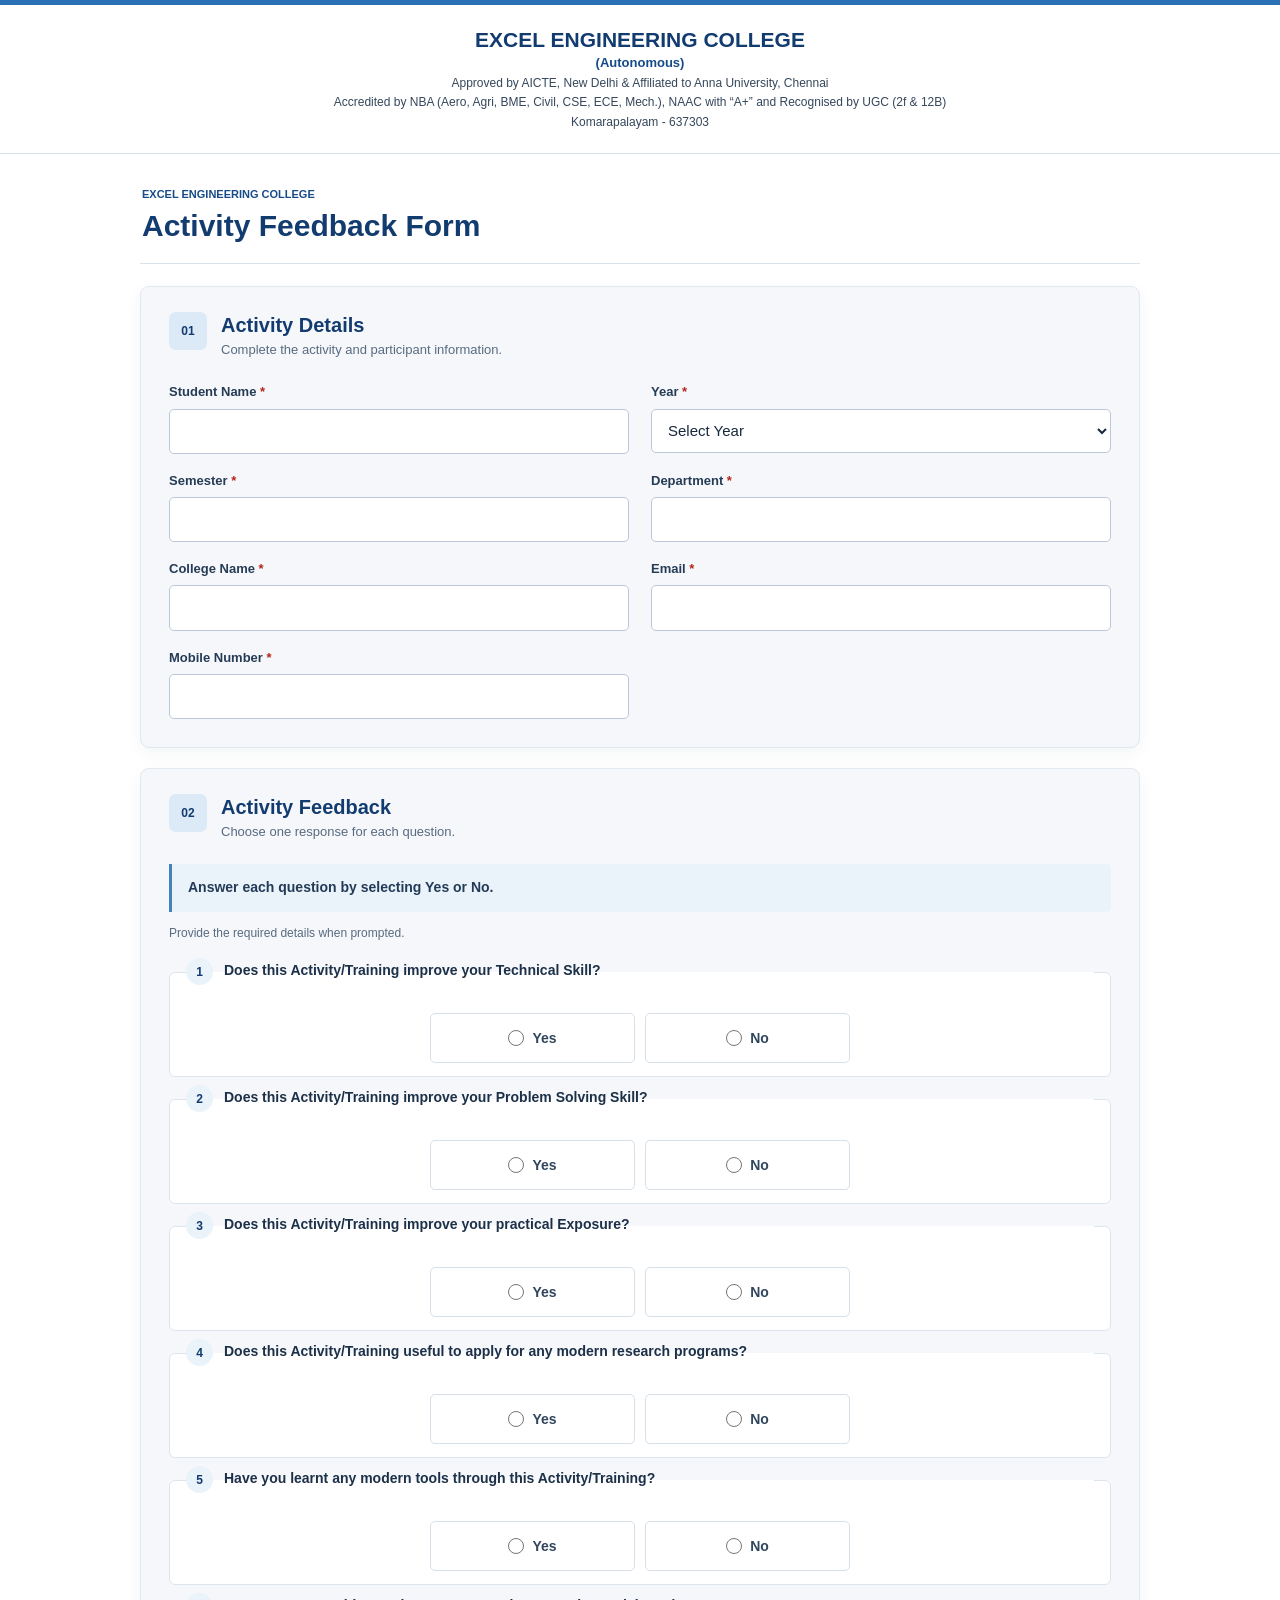
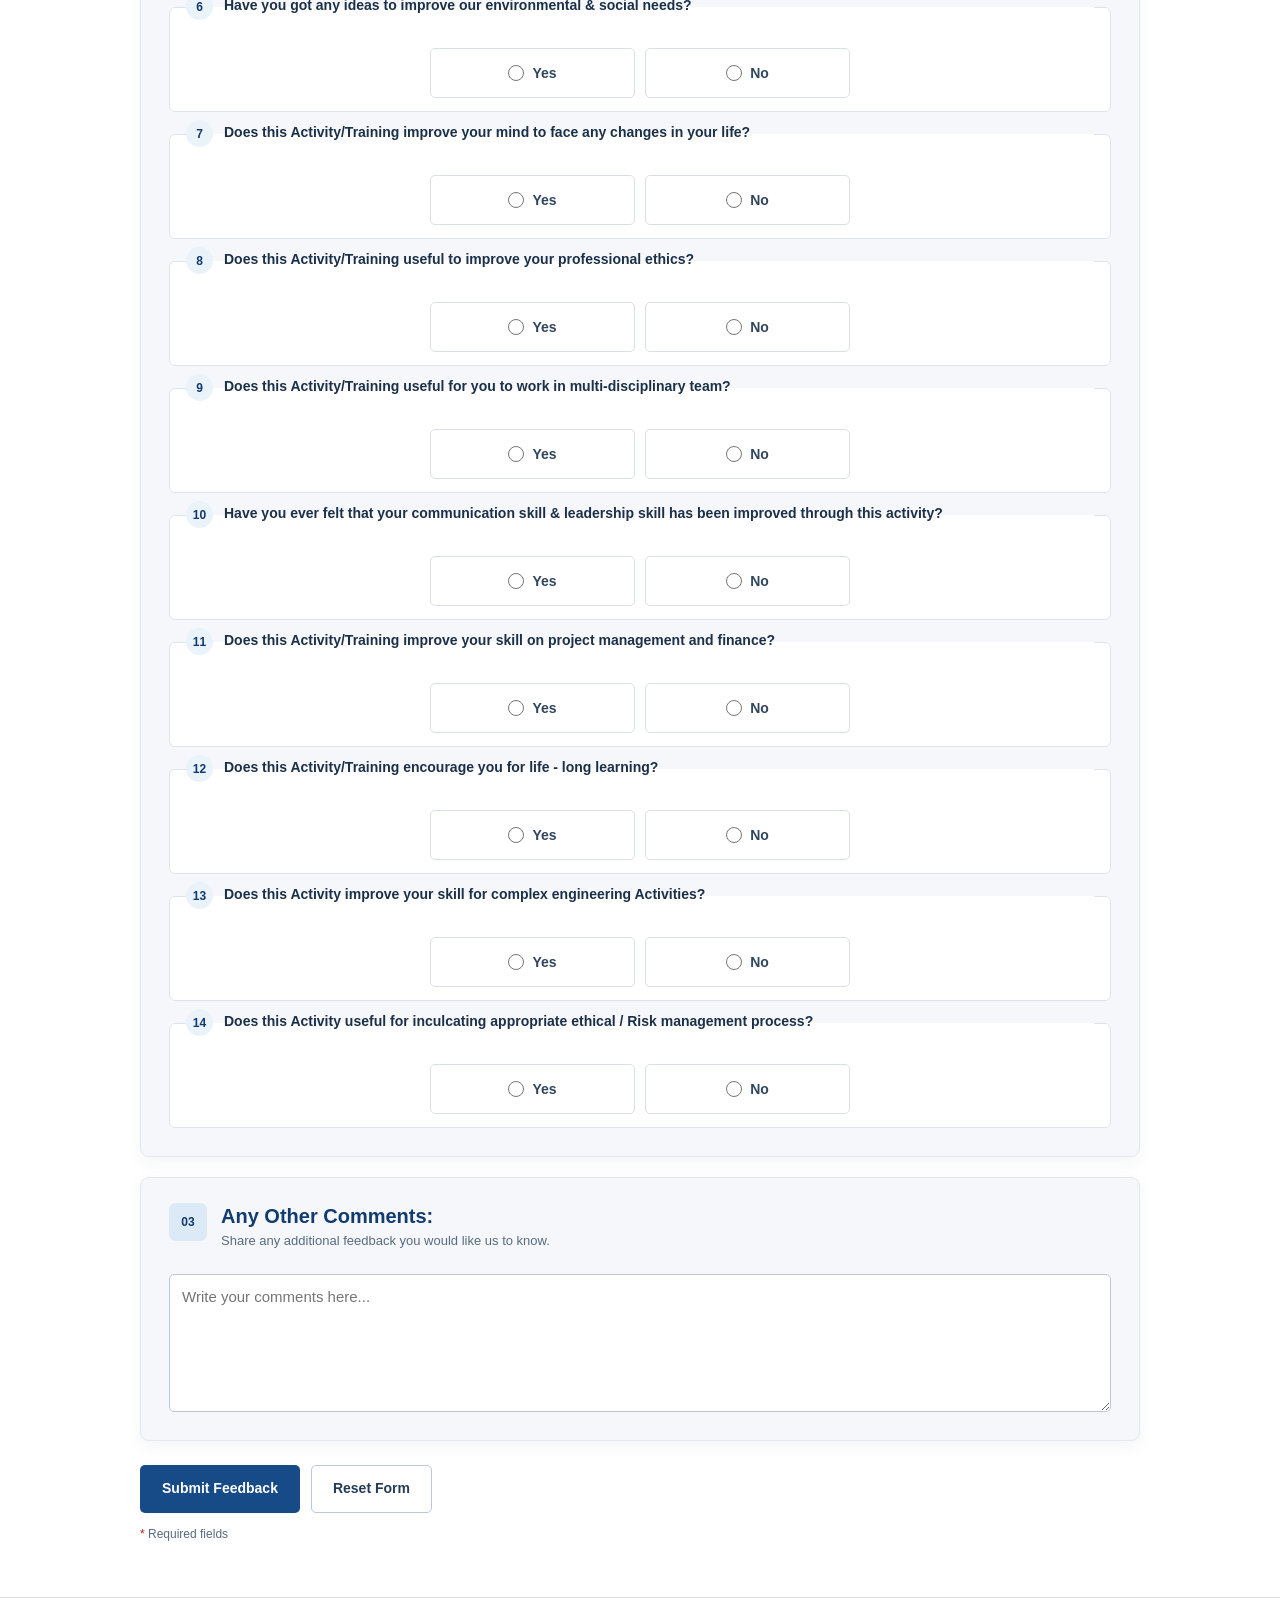
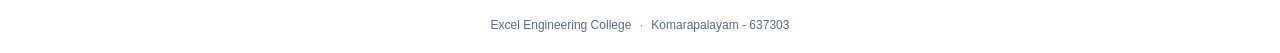
<file: activity-feedback-form/index.html>
<!doctype html>
<html lang="en">
<head>
  <meta charset="utf-8">
  <meta name="viewport" content="width=device-width, initial-scale=1">
  <meta name="theme-color" content="#123b70">
  <title>Activity Feedback Form | Excel Engineering College</title>
  <link rel="stylesheet" href="css/style.css">
  <script src="js/script.js" defer></script>
</head>
<body>
  <header class="college-header">
      <div class="college-header__inner">
      <div class="college-identity">
        <p class="college-name">EXCEL ENGINEERING COLLEGE</p>
        <p class="college-autonomous">(Autonomous)</p>
        <p>Approved by AICTE, New Delhi &amp; Affiliated to Anna University, Chennai</p>
        <p>Accredited by NBA (Aero, Agri, BME, Civil, CSE, ECE, Mech.), NAAC with &ldquo;A+&rdquo; and Recognised by UGC (2f &amp; 12B)</p>
        <p>Komarapalayam - 637303</p>
      </div>
      
    </div>
  </header>

  <main class="page-shell">
    <div class="page-title">
      <p class="eyebrow">EXCEL ENGINEERING COLLEGE</p>
      <h1>Activity Feedback Form</h1>
    </div>

    <div id="submissionError" class="submission-error" role="alert" aria-live="assertive" hidden>
    </div>

    <form id="feedbackForm" novalidate>
      <section class="form-section" aria-labelledby="activityDetailsHeading">
        <div class="section-heading">
          <span class="section-index" aria-hidden="true">01</span>
          <div>
            <h2 id="activityDetailsHeading">Activity Details</h2>
            <p>Complete the activity and participant information.</p>
          </div>
        </div>

        <div class="details-grid">
          <div class="form-field">
            <label for="studentName">Student Name <span aria-hidden="true">*</span></label>
            <input id="studentName" name="studentName" type="text" autocomplete="name" required aria-describedby="studentNameError">
            <span class="field-error" id="studentNameError" aria-live="polite"></span>
          </div>
          <div class="form-field">
            <label for="year">Year <span aria-hidden="true">*</span></label>
            <select id="year" name="year" required aria-describedby="yearError selectedYearDisplay">
              <option value="" selected disabled>Select Year</option>
              <option value="I Year">I Year</option>
              <option value="II Year">II Year</option>
              <option value="III Year">III Year</option>
              <option value="IV Year">IV Year</option>
            </select>
            <span class="field-error" id="yearError" aria-live="polite"></span>
            <p id="selectedYearDisplay" class="selected-field-value" aria-live="polite" hidden>Selected Year: <span id="selectedYearValue"></span></p>
          </div>
          <div class="form-field">
            <label for="semester">Semester <span aria-hidden="true">*</span></label>
            <input id="semester" name="semester" type="text" required aria-describedby="semesterError">
            <span class="field-error" id="semesterError" aria-live="polite"></span>
          </div>
          <div class="form-field">
            <label for="department">Department <span aria-hidden="true">*</span></label>
            <input id="department" name="department" type="text" required aria-describedby="departmentError">
            <span class="field-error" id="departmentError" aria-live="polite"></span>
          </div>
          <div class="form-field">
            <label for="collegeName">College Name <span aria-hidden="true">*</span></label>
            <input id="collegeName" name="collegeName" type="text" required aria-describedby="collegeNameError">
            <span class="field-error" id="collegeNameError" aria-live="polite"></span>
          </div>
          <div class="form-field">
            <label for="email">Email <span aria-hidden="true">*</span></label>
            <input id="email" name="email" type="email" autocomplete="email" required aria-describedby="emailError">
            <span class="field-error" id="emailError" aria-live="polite"></span>
          </div>
          <div class="form-field">
            <label for="mobileNumber">Mobile Number <span aria-hidden="true">*</span></label>
            <input id="mobileNumber" name="mobileNumber" type="tel" inputmode="numeric" autocomplete="tel" pattern="[6-9][0-9]{9}" maxlength="10" title="Enter a 10-digit Indian mobile number starting with 6, 7, 8, or 9." required aria-describedby="mobileNumberError">
            <span class="field-error" id="mobileNumberError" aria-live="polite"></span>
          </div>
        </div>
      </section>

      <section class="form-section feedback-section" aria-labelledby="feedbackHeading">
        <div class="section-heading">
          <span class="section-index" aria-hidden="true">02</span>
          <div>
            <h2 id="feedbackHeading">Activity Feedback</h2>
            <p>Choose one response for each question.</p>
          </div>
        </div>

        <div class="instructions">
          <p>Answer each question by selecting Yes or No.</p>
        </div>
        <p class="response-key">Provide the required details when prompted.</p>

        <div class="questions-list">
                              <fieldset class="question" aria-describedby="q1Error">
            <legend><span class="question-number" aria-hidden="true">1</span><span>Does this Activity/Training improve your Technical Skill?</span></legend>
            <div class="yes-no-options" role="radiogroup" aria-label="Response to question 1" aria-required="true">
              <label class="choice"><input type="radio" name="q1" value="Yes" required aria-describedby="q1Error"><span>Yes</span></label>
              <label class="choice"><input type="radio" name="q1" value="No" required aria-describedby="q1Error"><span>No</span></label>
            </div>
            <div class="conditional-field" data-question="1" data-answer="No" hidden>
              <label for="q1Reason">Please provide your reason</label>
              <textarea id="q1Reason" name="q1Reason" rows="3" disabled aria-describedby="q1ReasonError"></textarea>
              <span class="field-error" id="q1ReasonError" aria-live="polite"></span>
            </div>
            <span class="field-error question-error" id="q1Error" aria-live="polite"></span>
          </fieldset>

                              <fieldset class="question" aria-describedby="q2Error">
            <legend><span class="question-number" aria-hidden="true">2</span><span>Does this Activity/Training improve your Problem Solving Skill?</span></legend>
            <div class="yes-no-options" role="radiogroup" aria-label="Response to question 2" aria-required="true">
              <label class="choice"><input type="radio" name="q2" value="Yes" required aria-describedby="q2Error"><span>Yes</span></label>
              <label class="choice"><input type="radio" name="q2" value="No" required aria-describedby="q2Error"><span>No</span></label>
            </div>
            <div class="conditional-field" data-question="2" data-answer="No" hidden>
              <label for="q2Reason">Please provide your reason</label>
              <textarea id="q2Reason" name="q2Reason" rows="3" disabled aria-describedby="q2ReasonError"></textarea>
              <span class="field-error" id="q2ReasonError" aria-live="polite"></span>
            </div>
            <span class="field-error question-error" id="q2Error" aria-live="polite"></span>
          </fieldset>

                              <fieldset class="question" aria-describedby="q3Error">
            <legend><span class="question-number" aria-hidden="true">3</span><span>Does this Activity/Training improve your practical Exposure?</span></legend>
            <div class="yes-no-options" role="radiogroup" aria-label="Response to question 3" aria-required="true">
              <label class="choice"><input type="radio" name="q3" value="Yes" required aria-describedby="q3Error"><span>Yes</span></label>
              <label class="choice"><input type="radio" name="q3" value="No" required aria-describedby="q3Error"><span>No</span></label>
            </div>
            <div class="conditional-field" data-question="3" data-answer="No" hidden>
              <label for="q3Reason">Please provide your reason</label>
              <textarea id="q3Reason" name="q3Reason" rows="3" disabled aria-describedby="q3ReasonError"></textarea>
              <span class="field-error" id="q3ReasonError" aria-live="polite"></span>
            </div>
            <span class="field-error question-error" id="q3Error" aria-live="polite"></span>
          </fieldset>

                              <fieldset class="question" aria-describedby="q4Error">
            <legend><span class="question-number" aria-hidden="true">4</span><span>Does this Activity/Training useful to apply for any modern research programs?</span></legend>
            <div class="yes-no-options" role="radiogroup" aria-label="Response to question 4" aria-required="true">
              <label class="choice"><input type="radio" name="q4" value="Yes" required aria-describedby="q4Error"><span>Yes</span></label>
              <label class="choice"><input type="radio" name="q4" value="No" required aria-describedby="q4Error"><span>No</span></label>
            </div>
            <div class="conditional-field" data-question="4" data-answer="No" hidden>
              <label for="q4Reason">Please provide your reason</label>
              <textarea id="q4Reason" name="q4Reason" rows="3" disabled aria-describedby="q4ReasonError"></textarea>
              <span class="field-error" id="q4ReasonError" aria-live="polite"></span>
            </div>
            <span class="field-error question-error" id="q4Error" aria-live="polite"></span>
          </fieldset>

                              <fieldset class="question" aria-describedby="q5Error">
            <legend><span class="question-number" aria-hidden="true">5</span><span>Have you learnt any modern tools through this Activity/Training?</span></legend>
            <div class="yes-no-options" role="radiogroup" aria-label="Response to question 5" aria-required="true">
              <label class="choice"><input type="radio" name="q5" value="Yes" required aria-describedby="q5Error"><span>Yes</span></label>
              <label class="choice"><input type="radio" name="q5" value="No" required aria-describedby="q5Error"><span>No</span></label>
            </div>
            <div class="conditional-field" data-question="5" data-answer="Yes" hidden>
              <label for="q5ToolName">If yes name of tool</label>
              <input id="q5ToolName" name="q5ToolName" type="text" disabled aria-describedby="q5ToolNameError">
              <span class="field-error" id="q5ToolNameError" aria-live="polite"></span>
            </div>
            <span class="field-error question-error" id="q5Error" aria-live="polite"></span>
          </fieldset>

                              <fieldset class="question" aria-describedby="q6Error">
            <legend><span class="question-number" aria-hidden="true">6</span><span>Have you got any ideas to improve our environmental &amp; social needs?</span></legend>
            <div class="yes-no-options" role="radiogroup" aria-label="Response to question 6" aria-required="true">
              <label class="choice"><input type="radio" name="q6" value="Yes" required aria-describedby="q6Error"><span>Yes</span></label>
              <label class="choice"><input type="radio" name="q6" value="No" required aria-describedby="q6Error"><span>No</span></label>
            </div>
            <div class="conditional-field" data-question="6" data-answer="No" hidden>
              <label for="q6Reason">Please provide your reason</label>
              <textarea id="q6Reason" name="q6Reason" rows="3" disabled aria-describedby="q6ReasonError"></textarea>
              <span class="field-error" id="q6ReasonError" aria-live="polite"></span>
            </div>
            <span class="field-error question-error" id="q6Error" aria-live="polite"></span>
          </fieldset>

                              <fieldset class="question" aria-describedby="q7Error">
            <legend><span class="question-number" aria-hidden="true">7</span><span>Does this Activity/Training improve your mind to face any changes in your life?</span></legend>
            <div class="yes-no-options" role="radiogroup" aria-label="Response to question 7" aria-required="true">
              <label class="choice"><input type="radio" name="q7" value="Yes" required aria-describedby="q7Error"><span>Yes</span></label>
              <label class="choice"><input type="radio" name="q7" value="No" required aria-describedby="q7Error"><span>No</span></label>
            </div>
            <div class="conditional-field" data-question="7" data-answer="No" hidden>
              <label for="q7Reason">Please provide your reason</label>
              <textarea id="q7Reason" name="q7Reason" rows="3" disabled aria-describedby="q7ReasonError"></textarea>
              <span class="field-error" id="q7ReasonError" aria-live="polite"></span>
            </div>
            <span class="field-error question-error" id="q7Error" aria-live="polite"></span>
          </fieldset>

                              <fieldset class="question" aria-describedby="q8Error">
            <legend><span class="question-number" aria-hidden="true">8</span><span>Does this Activity/Training useful to improve your professional ethics?</span></legend>
            <div class="yes-no-options" role="radiogroup" aria-label="Response to question 8" aria-required="true">
              <label class="choice"><input type="radio" name="q8" value="Yes" required aria-describedby="q8Error"><span>Yes</span></label>
              <label class="choice"><input type="radio" name="q8" value="No" required aria-describedby="q8Error"><span>No</span></label>
            </div>
            <div class="conditional-field" data-question="8" data-answer="No" hidden>
              <label for="q8Reason">Please provide your reason</label>
              <textarea id="q8Reason" name="q8Reason" rows="3" disabled aria-describedby="q8ReasonError"></textarea>
              <span class="field-error" id="q8ReasonError" aria-live="polite"></span>
            </div>
            <span class="field-error question-error" id="q8Error" aria-live="polite"></span>
          </fieldset>

                              <fieldset class="question" aria-describedby="q9Error">
            <legend><span class="question-number" aria-hidden="true">9</span><span>Does this Activity/Training useful for you to work in multi-disciplinary team?</span></legend>
            <div class="yes-no-options" role="radiogroup" aria-label="Response to question 9" aria-required="true">
              <label class="choice"><input type="radio" name="q9" value="Yes" required aria-describedby="q9Error"><span>Yes</span></label>
              <label class="choice"><input type="radio" name="q9" value="No" required aria-describedby="q9Error"><span>No</span></label>
            </div>
            <div class="conditional-field" data-question="9" data-answer="No" hidden>
              <label for="q9Reason">Please provide your reason</label>
              <textarea id="q9Reason" name="q9Reason" rows="3" disabled aria-describedby="q9ReasonError"></textarea>
              <span class="field-error" id="q9ReasonError" aria-live="polite"></span>
            </div>
            <span class="field-error question-error" id="q9Error" aria-live="polite"></span>
          </fieldset>

                              <fieldset class="question" aria-describedby="q10Error">
            <legend><span class="question-number" aria-hidden="true">10</span><span>Have you ever felt that your communication skill &amp; leadership skill has been improved through this activity?</span></legend>
            <div class="yes-no-options" role="radiogroup" aria-label="Response to question 10" aria-required="true">
              <label class="choice"><input type="radio" name="q10" value="Yes" required aria-describedby="q10Error"><span>Yes</span></label>
              <label class="choice"><input type="radio" name="q10" value="No" required aria-describedby="q10Error"><span>No</span></label>
            </div>
            <div class="conditional-field" data-question="10" data-answer="No" hidden>
              <label for="q10Reason">Please provide your reason</label>
              <textarea id="q10Reason" name="q10Reason" rows="3" disabled aria-describedby="q10ReasonError"></textarea>
              <span class="field-error" id="q10ReasonError" aria-live="polite"></span>
            </div>
            <span class="field-error question-error" id="q10Error" aria-live="polite"></span>
          </fieldset>

                              <fieldset class="question" aria-describedby="q11Error">
            <legend><span class="question-number" aria-hidden="true">11</span><span>Does this Activity/Training improve your skill on project management and finance?</span></legend>
            <div class="yes-no-options" role="radiogroup" aria-label="Response to question 11" aria-required="true">
              <label class="choice"><input type="radio" name="q11" value="Yes" required aria-describedby="q11Error"><span>Yes</span></label>
              <label class="choice"><input type="radio" name="q11" value="No" required aria-describedby="q11Error"><span>No</span></label>
            </div>
            <div class="conditional-field" data-question="11" data-answer="No" hidden>
              <label for="q11Reason">Please provide your reason</label>
              <textarea id="q11Reason" name="q11Reason" rows="3" disabled aria-describedby="q11ReasonError"></textarea>
              <span class="field-error" id="q11ReasonError" aria-live="polite"></span>
            </div>
            <span class="field-error question-error" id="q11Error" aria-live="polite"></span>
          </fieldset>

                              <fieldset class="question" aria-describedby="q12Error">
            <legend><span class="question-number" aria-hidden="true">12</span><span>Does this Activity/Training encourage you for life - long learning?</span></legend>
            <div class="yes-no-options" role="radiogroup" aria-label="Response to question 12" aria-required="true">
              <label class="choice"><input type="radio" name="q12" value="Yes" required aria-describedby="q12Error"><span>Yes</span></label>
              <label class="choice"><input type="radio" name="q12" value="No" required aria-describedby="q12Error"><span>No</span></label>
            </div>
            <div class="conditional-field" data-question="12" data-answer="No" hidden>
              <label for="q12Reason">Please provide your reason</label>
              <textarea id="q12Reason" name="q12Reason" rows="3" disabled aria-describedby="q12ReasonError"></textarea>
              <span class="field-error" id="q12ReasonError" aria-live="polite"></span>
            </div>
            <span class="field-error question-error" id="q12Error" aria-live="polite"></span>
          </fieldset>

                              <fieldset class="question" aria-describedby="q13Error">
            <legend><span class="question-number" aria-hidden="true">13</span><span>Does this Activity improve your skill for complex engineering Activities?</span></legend>
            <div class="yes-no-options" role="radiogroup" aria-label="Response to question 13" aria-required="true">
              <label class="choice"><input type="radio" name="q13" value="Yes" required aria-describedby="q13Error"><span>Yes</span></label>
              <label class="choice"><input type="radio" name="q13" value="No" required aria-describedby="q13Error"><span>No</span></label>
            </div>
            <div class="conditional-field" data-question="13" data-answer="No" hidden>
              <label for="q13Reason">Please provide your reason</label>
              <textarea id="q13Reason" name="q13Reason" rows="3" disabled aria-describedby="q13ReasonError"></textarea>
              <span class="field-error" id="q13ReasonError" aria-live="polite"></span>
            </div>
            <span class="field-error question-error" id="q13Error" aria-live="polite"></span>
          </fieldset>

                              <fieldset class="question" aria-describedby="q14Error">
            <legend><span class="question-number" aria-hidden="true">14</span><span>Does this Activity useful for inculcating appropriate ethical / Risk management process?</span></legend>
            <div class="yes-no-options" role="radiogroup" aria-label="Response to question 14" aria-required="true">
              <label class="choice"><input type="radio" name="q14" value="Yes" required aria-describedby="q14Error"><span>Yes</span></label>
              <label class="choice"><input type="radio" name="q14" value="No" required aria-describedby="q14Error"><span>No</span></label>
            </div>
            <div class="conditional-field" data-question="14" data-answer="No" hidden>
              <label for="q14Reason">Please provide your reason</label>
              <textarea id="q14Reason" name="q14Reason" rows="3" disabled aria-describedby="q14ReasonError"></textarea>
              <span class="field-error" id="q14ReasonError" aria-live="polite"></span>
            </div>
            <span class="field-error question-error" id="q14Error" aria-live="polite"></span>
          </fieldset>
        </div>
      </section>

      <section class="form-section comments-section" aria-labelledby="commentsHeading">
        <div class="section-heading">
          <span class="section-index" aria-hidden="true">03</span>
          <div>
            <h2 id="commentsHeading">Any Other Comments:</h2>
            <p>Share any additional feedback you would like us to know.</p>
          </div>
        </div>
        <label class="visually-hidden" for="comments">Any Other Comments:</label>
        <textarea id="comments" name="comments" rows="5" placeholder="Write your comments here..."></textarea>
      </section>

      <div class="form-actions">
        <button class="button button--primary" id="submitButton" type="submit">Submit Feedback</button>
        <button class="button button--secondary" id="resetButton" type="button">Reset Form</button>
      </div>
      <p class="required-note"><span aria-hidden="true">*</span> Required fields</p>
    </form>
  </main>

  <footer class="page-footer">Excel Engineering College <span aria-hidden="true">&middot;</span> Komarapalayam - 637303</footer>
</body>
</html>
</file>
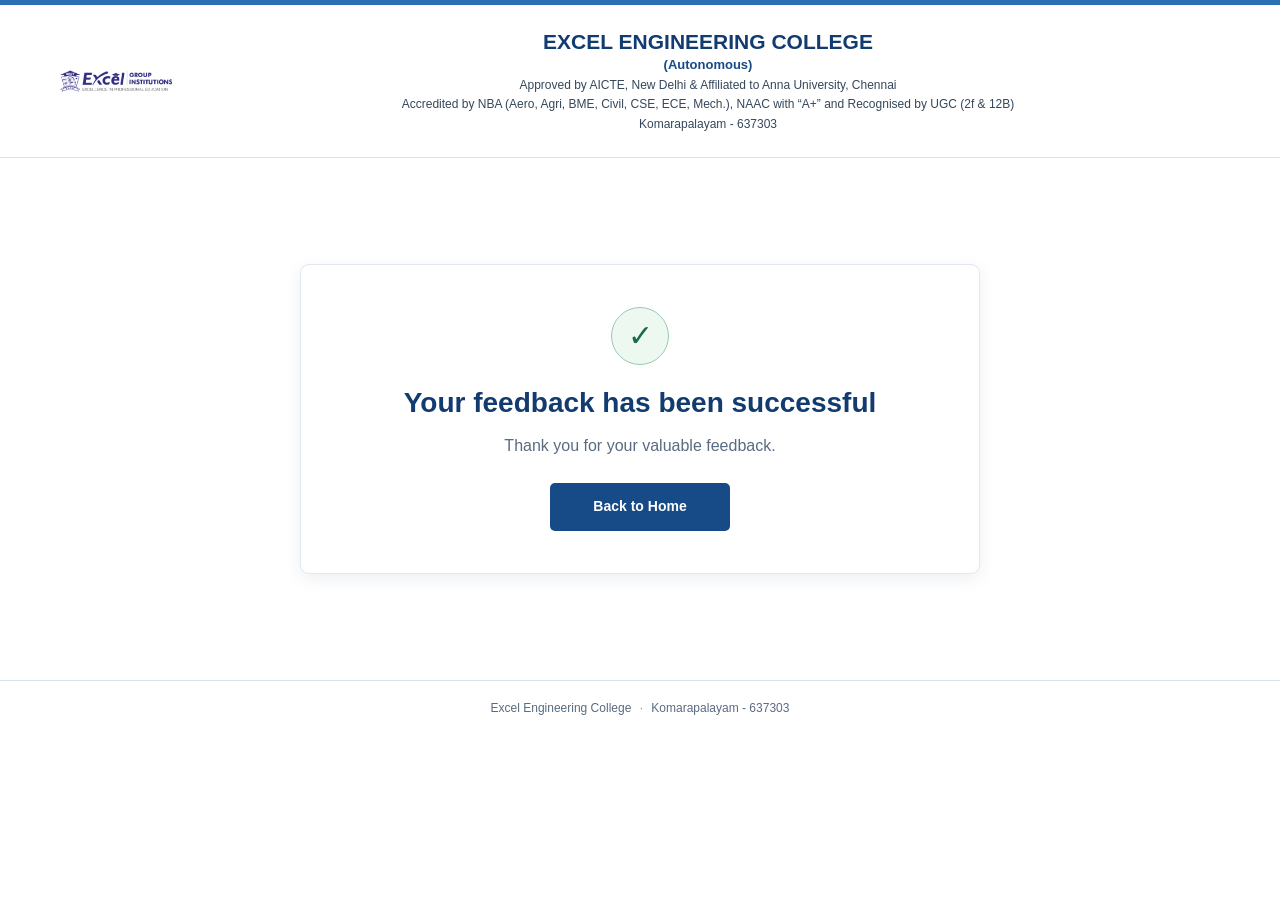
<file: activity-feedback-form/success.html>
<!doctype html>
<html lang="en">
<head>
  <meta charset="utf-8">
  <meta name="viewport" content="width=device-width, initial-scale=1">
  <meta name="theme-color" content="#123b70">
  <title>Feedback Submitted | Excel Engineering College</title>
  <link rel="stylesheet" href="css/style.css">
</head>
<body>
  <header class="college-header success-header">
    <div class="college-header__inner">
      <img class="foundation-logo" src="js/assets/1655448246-excel-group-institutions-selam-logo.png" alt="Excel Foundation logo" width="112" height="88">
      <div class="college-identity">
        <p class="college-name">EXCEL ENGINEERING COLLEGE</p>
        <p class="college-autonomous">(Autonomous)</p>
        <p>Approved by AICTE, New Delhi &amp; Affiliated to Anna University, Chennai</p>
        <p>Accredited by NBA (Aero, Agri, BME, Civil, CSE, ECE, Mech.), NAAC with &ldquo;A+&rdquo; and Recognised by UGC (2f &amp; 12B)</p>
        <p>Komarapalayam - 637303</p>
      </div>
    </div>
  </header>

  <main class="success-page">
    <section class="success-card" aria-labelledby="successHeading">
      <div class="success-icon" aria-hidden="true">&#10003;</div>
      <h1 id="successHeading">Your feedback has been successful</h1>
      <p>Thank you for your valuable feedback.</p>
      <a class="button button--primary" href="index.html">Back to Home</a>
    </section>
  </main>

  <footer class="page-footer">Excel Engineering College <span aria-hidden="true">&middot;</span> Komarapalayam - 637303</footer>
</body>
</html>
</file>
<file: activity-feedback-form/css/style.css>
:root {
  color-scheme: light;
  --ink: #18283d;
  --muted: #586b80;
  --blue: #174b87;
  --blue-deep: #123b70;
  --blue-soft: #eaf2fa;
  --line: #d8e1ea;
  --section: #f5f7fa;
  --white: #fff;
  --danger: #b42318;
  --success: #176b48;
  font-family: "Segoe UI", "Trebuchet MS", sans-serif;
  font-synthesis: none;
  text-rendering: optimizeLegibility;
}

* {
  box-sizing: border-box;
}

html {
  background: #fff;
}

body {
  margin: 0;
  color: var(--ink);
  background: #fff;
  font-size: 15px;
  line-height: 1.55;
}

button,
input,
select,
textarea {
  font: inherit;
}

.college-header {
  border-top: 5px solid #2b70b4;
  border-bottom: 1px solid var(--line);
  background: var(--white);
}

.college-header__inner {
  display: grid;
  grid-template-columns: minmax(0, 1fr) auto;
  align-items: center;
  width: min(1160px, calc(100% - 48px));
  min-height: 142px;
  margin: 0 auto;
  padding: 20px 0;
}

.success-header .college-header__inner {
  grid-template-columns: auto minmax(0, 1fr);
}

.foundation-logo {
  display: block;
  width: 112px;
  max-width: 100%;
  height: auto;
  margin-left: 24px;
}

.success-header .foundation-logo {
  margin: 0 24px 0 0;
}

.college-identity {
  min-width: 0;
  text-align: center;
  color: #35475b;
  font-size: 12px;
  line-height: 1.45;
}

.college-identity p {
  margin: 2px 0;
}

.college-name {
  color: var(--blue-deep);
  font-size: 21px;
  font-weight: 800;
  line-height: 1.2;
}

.college-autonomous {
  color: var(--blue);
  font-size: 13px;
  font-weight: 700;
}

.page-shell {
  width: min(1000px, calc(100% - 40px));
  margin: 0 auto;
  padding: 32px 0 54px;
}

.page-title {
  margin: 0 0 22px;
  padding: 0 2px 19px;
  border-bottom: 1px solid var(--line);
}

.eyebrow {
  margin: 0 0 5px;
  color: var(--blue);
  font-size: 11px;
  font-weight: 800;
}

h1,
h2,
p {
  margin-top: 0;
}

h1 {
  margin-bottom: 0;
  color: var(--blue-deep);
  font-size: 30px;
  line-height: 1.2;
}

.form-section {
  margin: 0 0 20px;
  padding: 25px 28px 28px;
  border: 1px solid #e2e8ef;
  border-radius: 9px;
  background: var(--section);
  box-shadow: 0 5px 16px rgb(25 53 83 / 5%);
}

.section-heading {
  display: flex;
  align-items: flex-start;
  gap: 14px;
  margin-bottom: 22px;
}

.section-index {
  display: inline-grid;
  flex: 0 0 38px;
  width: 38px;
  height: 38px;
  place-items: center;
  border-radius: 7px;
  color: var(--blue-deep);
  background: #dce9f6;
  font-size: 12px;
  font-weight: 800;
}

.section-heading h2 {
  margin: 0 0 2px;
  color: var(--blue-deep);
  font-size: 20px;
  line-height: 1.3;
}

.section-heading p {
  margin: 0;
  color: var(--muted);
  font-size: 13px;
}

.details-grid {
  display: grid;
  grid-template-columns: repeat(2, minmax(0, 1fr));
  column-gap: 22px;
  row-gap: 17px;
}

.form-field {
  min-width: 0;
}

.form-field label,
.conditional-field label {
  display: block;
  margin-bottom: 6px;
  color: #263c56;
  font-size: 13px;
  font-weight: 700;
}

.form-field label span,
.required-note span {
  color: var(--danger);
}

.form-field input,
.form-field select,
.conditional-field input,
textarea {
  display: block;
  width: 100%;
  min-height: 44px;
  padding: 10px 12px;
  border: 1px solid #bac8d7;
  border-radius: 5px;
  color: var(--ink);
  background: var(--white);
}

.form-field input:focus,
.form-field select:focus,
.conditional-field input:focus,
textarea:focus {
  border-color: #2c70b2;
  outline: 3px solid rgb(44 112 178 / 20%);
  outline-offset: 1px;
}

[aria-invalid="true"] {
  border-color: var(--danger) !important;
}

.field-error {
  display: block;
  min-height: 0;
  margin-top: 4px;
  color: var(--danger);
  font-size: 12px;
  line-height: 1.35;
}

.field-error:empty {
  display: none;
}

.selected-field-value {
  margin: 7px 0 0;
  color: var(--blue);
  font-size: 13px;
  font-weight: 650;
}

.selected-field-value[hidden] {
  display: none;
}

.instructions {
  margin: 0 0 12px;
  padding: 13px 16px;
  border-left: 3px solid #4382bd;
  border-radius: 0 5px 5px 0;
  color: #233b57;
  background: #eaf2fa;
  font-size: 14px;
  font-weight: 600;
}

.instructions p {
  margin: 0;
}

.instructions p + p {
  margin-top: 3px;
  font-size: 13px;
  font-weight: 500;
}

.response-key {
  display: flex;
  flex-wrap: wrap;
  gap: 5px 16px;
  margin: 0 0 18px;
  color: var(--muted);
  font-size: 12px;
}

.response-key span {
  color: #263c56;
  font-weight: 650;
}

.questions-list {
  display: grid;
  gap: 10px;
}

.question {
  min-width: 0;
  margin: 0;
  padding: 15px 16px 13px;
  border: 1px solid #dce4ed;
  border-radius: 6px;
  background: var(--white);
}

.question legend {
  display: flex;
  align-items: flex-start;
  gap: 11px;
  width: 100%;
  padding: 0;
  color: #1c3048;
  font-size: 14px;
  font-weight: 650;
  line-height: 1.5;
}

.question-number {
  display: inline-grid;
  flex: 0 0 27px;
  width: 27px;
  height: 27px;
  place-items: center;
  margin-top: -2px;
  border-radius: 50%;
  color: var(--blue-deep);
  background: var(--blue-soft);
  font-size: 12px;
  font-weight: 800;
}

.yes-no-options {
  display: grid;
  grid-template-columns: repeat(2, minmax(0, 1fr));
  gap: 10px;
  width: min(100%, 420px);
  margin: 13px auto 0;
}

.choice {
  display: flex;
  align-items: center;
  justify-content: center;
  gap: 8px;
  min-width: 0;
  min-height: 50px;
  padding: 9px 12px;
  border: 1px solid #d7e0e9;
  border-radius: 5px;
  color: #31465e;
  background: #fff;
  font-size: 14px;
  font-weight: 650;
  cursor: pointer;
  -webkit-tap-highlight-color: transparent;
}

.choice:hover {
  background: #f6faff;
}

.choice:has(input:checked) {
  color: var(--blue-deep);
  border-color: #3976b2;
  background: #edf5fc;
  box-shadow: inset 0 0 0 1px #3976b2;
}

.choice input {
  flex: 0 0 auto;
  width: 16px;
  height: 16px;
  margin: 0;
  accent-color: var(--blue);
}

.choice:focus-within {
  outline: 3px solid rgb(44 112 178 / 28%);
  outline-offset: 2px;
}

.question-error {
  margin-left: 38px;
}

.conditional-field {
  max-width: 520px;
  margin: 13px 0 0 38px;
  overflow: hidden;
}

.conditional-field[hidden] {
  display: none;
}

.comments-section textarea {
  min-height: 130px;
  resize: vertical;
}

.visually-hidden {
  position: absolute;
  width: 1px;
  height: 1px;
  overflow: hidden;
  clip: rect(0, 0, 0, 0);
  white-space: nowrap;
  clip-path: inset(50%);
}

.form-actions {
  display: flex;
  flex-wrap: wrap;
  gap: 11px;
  margin-top: 24px;
}

.button {
  min-height: 48px;
  padding: 11px 21px;
  border: 1px solid transparent;
  border-radius: 5px;
  font-size: 14px;
  font-weight: 750;
  cursor: pointer;
}

.button:focus-visible {
  outline: 3px solid #7fb2e1;
  outline-offset: 3px;
}

.button--primary {
  color: #fff;
  background: var(--blue);
}

.button--primary:hover {
  background: #103c70;
}

.button--secondary {
  border-color: #bac8d7;
  color: #253b55;
  background: #fff;
}

.button--secondary:hover {
  background: #f0f4f8;
}

.required-note {
  margin: 12px 0 0;
  color: var(--muted);
  font-size: 12px;
}

.submission-error {
  margin: 0 0 18px;
  padding: 14px 16px;
  border: 1px solid #e4a6a1;
  border-radius: 6px;
  color: var(--danger);
  background: #fff2f1;
  font-weight: 700;
}

.success-page {
  display: grid;
  min-height: 58vh;
  place-items: center;
  padding: 40px 20px;
}

.success-card {
  width: min(100%, 680px);
  padding: 42px 36px;
  border: 1px solid #e2e8ef;
  border-radius: 9px;
  background: var(--white);
  box-shadow: 0 5px 16px rgb(25 53 83 / 8%);
  text-align: center;
}

.success-icon {
  display: grid;
  width: 58px;
  height: 58px;
  place-items: center;
  margin: 0 auto 20px;
  border: 1px solid #9ac9b1;
  border-radius: 50%;
  color: var(--success);
  background: #edf8f1;
  font-size: 30px;
  font-weight: 800;
}

.success-card h1 {
  max-width: 560px;
  margin: 0 auto 12px;
  color: var(--blue-deep);
  font-size: 28px;
  line-height: 1.3;
}

.success-card p {
  margin: 0 0 24px;
  color: var(--muted);
  font-size: 16px;
}

.success-card .button {
  display: inline-flex;
  align-items: center;
  justify-content: center;
  min-width: 180px;
  text-decoration: none;
}

.submission-error[hidden] {
  display: none;
}

.page-footer {
  padding: 18px 20px;
  border-top: 1px solid var(--line);
  color: var(--muted);
  text-align: center;
  font-size: 12px;
}

.page-footer span {
  padding: 0 5px;
  color: #7e91a5;
}

@media (max-width: 700px) {
  .college-header__inner {
    grid-template-columns: minmax(0, 1fr) auto;
    width: calc(100% - 28px);
    min-height: 120px;
    padding: 15px 0;
  }

  .foundation-logo {
    width: 72px;
    margin-left: 12px;
  }

  .success-header .foundation-logo {
    margin-right: 12px;
  }

  .college-name {
    font-size: 17px;
  }

  .college-identity {
    font-size: 10px;
  }

  .college-autonomous {
    font-size: 11px;
  }

  .page-shell {
    width: calc(100% - 28px);
    padding-top: 24px;
  }

  .form-section {
    padding: 20px 18px 22px;
  }
}

@media (max-width: 520px) {
  body {
    font-size: 14px;
  }

  .college-header__inner {
    grid-template-columns: minmax(0, 1fr) auto;
    width: calc(100% - 20px);
  }

  .foundation-logo {
    width: 54px;
    margin-left: 8px;
  }

  .success-header .foundation-logo {
    margin-right: 8px;
  }

  .college-name {
    font-size: 15px;
  }

  .college-identity {
    font-size: 9px;
    line-height: 1.4;
  }

  .college-autonomous {
    font-size: 10px;
  }

  .page-shell {
    width: calc(100% - 24px);
    padding-top: 21px;
  }

  h1 {
    font-size: 26px;
  }

  .form-section {
    padding: 17px 13px 19px;
    border-radius: 7px;
  }

  .success-page {
    min-height: 62vh;
    padding: 28px 14px;
  }

  .success-card {
    padding: 32px 20px;
  }

  .success-card h1 {
    font-size: 23px;
  }

  .success-card p {
    font-size: 14px;
  }

  .section-heading h2 {
    font-size: 18px;
  }

  .details-grid {
    grid-template-columns: minmax(0, 1fr);
    row-gap: 14px;
  }

  .question {
    padding: 13px 11px 12px;
  }

  .question legend {
    gap: 8px;
    font-size: 13px;
  }

  .question-number {
    flex-basis: 25px;
    width: 25px;
    height: 25px;
  }

  .choice {
    min-height: 48px;
    padding: 6px 7px;
    font-size: 11px;
  }

  .question-error,
  .conditional-field {
    margin-left: 33px;
  }

  .response-key {
    gap: 4px 12px;
  }

  .form-actions {
    display: grid;
    grid-template-columns: 1fr;
  }

  .button {
    width: 100%;
  }
}

@media print {
  @page {
    size: A4 portrait;
    margin: 14mm;
  }

  body {
    color: #111;
    background: #fff;
    font-size: 10pt;
  }

  .college-header__inner {
    width: 100%;
    min-height: 0;
    padding: 0 0 10px;
    grid-template-columns: minmax(0, 1fr) auto;
  }

  .foundation-logo {
    width: 82px;
    margin-left: 12px;
  }

  .success-header .foundation-logo {
    margin-right: 12px;
  }

  .college-name {
    font-size: 15pt;
  }

  .college-identity {
    font-size: 8pt;
  }

  .page-shell {
    width: 100%;
    padding: 18px 0 0;
  }

  .page-title {
    margin-bottom: 12px;
    padding-bottom: 10px;
  }

  h1 {
    font-size: 20pt;
  }

  .form-section {
    margin-bottom: 12px;
    padding: 14px;
    border: 1px solid #aaa;
    border-radius: 0;
    background: #fff;
    box-shadow: none;
  }

  .section-heading {
    margin-bottom: 12px;
  }

  .section-index,
  .question-number {
    print-color-adjust: exact;
  }

  .question,
  .form-field,
  .conditional-field,
  .instructions,
  textarea {
    break-inside: avoid;
    page-break-inside: avoid;
  }

  .question {
    padding: 8px 10px;
  }

  .questions-list {
    gap: 6px;
  }

  .choice-grid {
    margin-top: 7px;
  }

  .choice {
    min-height: 30px;
    padding: 4px 6px;
    print-color-adjust: exact;
  }

  .form-actions,
  .required-note,
  .page-footer {
    display: none !important;
  }

  input,
  select,
  textarea {
    color: #111;
    background: #fff;
  }
}
</file>
